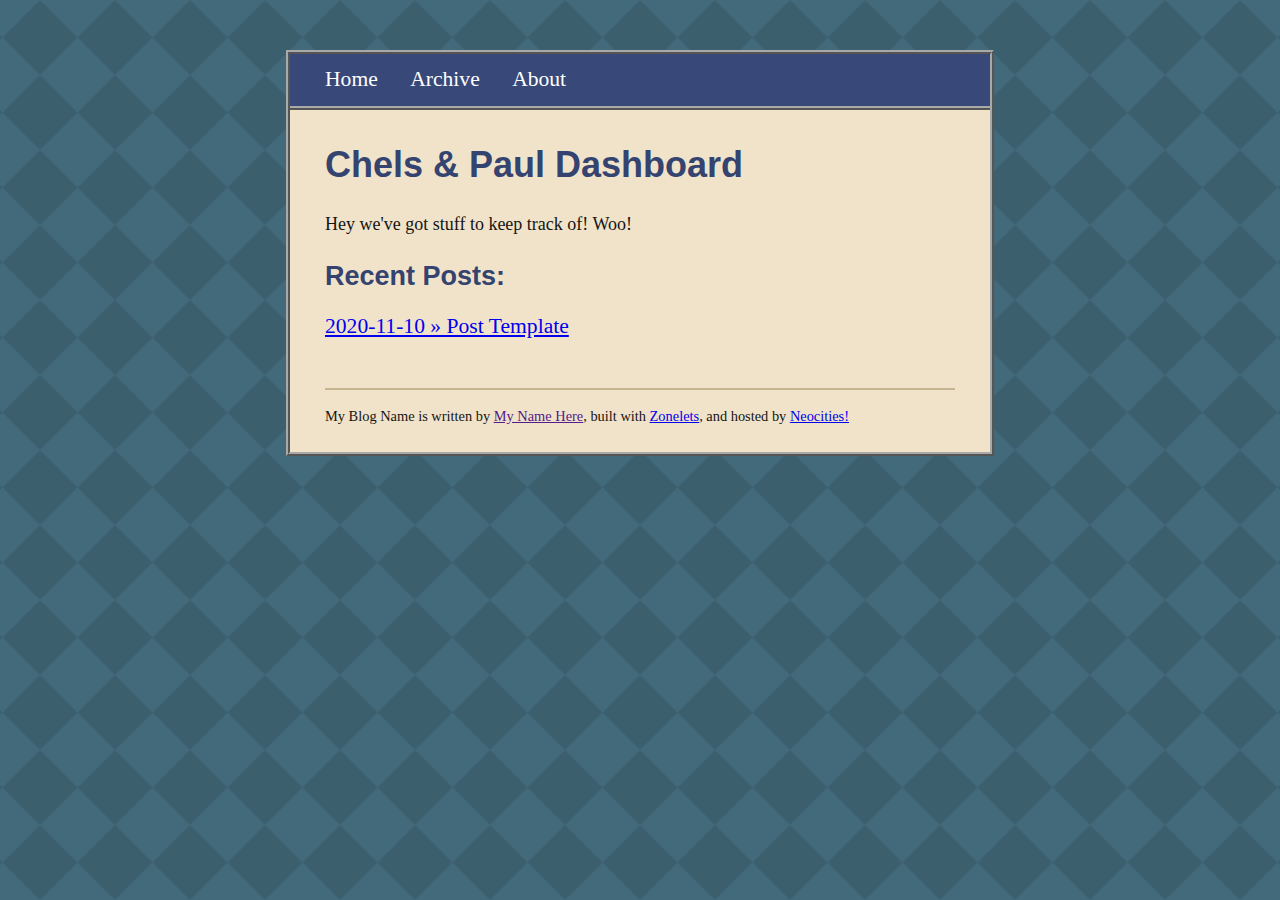
<file: static/index.html>
<!DOCTYPE html>
<html>
  <head>
    <title>Chels & Paul Dashboard</title>
    <!-- The description is not directly visible on the page. But it can show up in certain places like search engines. Probably unnecessary for most pages in your blog. -->
    <meta name="description" content="Zonelets is a scrappy blogging workflow designed to encourage creative fun on the internet!">
    <!-- This specifies the favicon (little icon on the browser tab) -->
    <link rel="icon" href="./images/favicon.png" type="image/x-icon"/>
    <!-- This helps our site look consistent across devices -->
    <meta name="viewport" content="width=device-width, initial-scale=1.0">
    <meta charset="UTF-8"> 
    <!-- Here's the link to our CSS stylesheet! -->
    <link href="./style/style.css" rel="stylesheet" type="text/css" media="all">    
  </head>
  <body>
    <div id="container">
    <div id="header">Chels & Paul Dashboard</div>
    <div id="content">    
      
      
      <h1>Chels & Paul Dashboard</h1>
      
      <p>Hey we've got stuff to keep track of! Woo!</p>

           
      
      <div id="recentpostlistdiv"></div>
      
    </div> <!-- end of div id="content" -->
    <div id="footer"></div>
    </div> <!-- end of div id="container" -->    
  <!-- Here's the link to our JavaScript! -->
  <script src="./script.js"></script>
  </body>
</html>
</file>
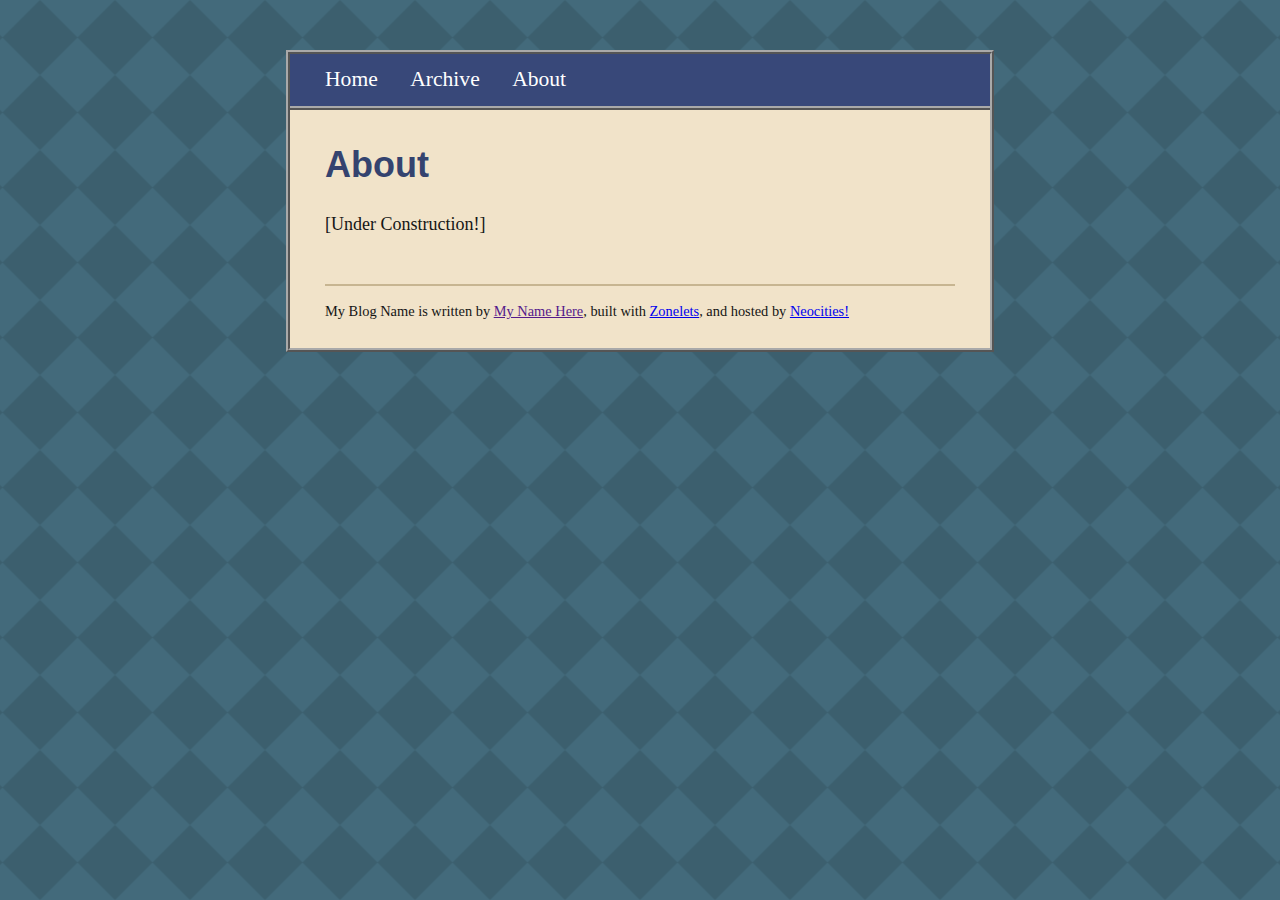
<file: static/about.html>
<!DOCTYPE html>
<html>
  <head>
    <title>About Zonelets</title>
    <link rel="icon" href="./images/favicon.png" type="image/x-icon"/>
    <meta name="viewport" content="width=device-width, initial-scale=1.0">
    <meta charset="UTF-8"> 
    <link href="./style/style.css" rel="stylesheet" type="text/css" media="all">    
  </head>
  <body>
    <div id="container">
    <div id="header">...</div>
    <div id="content">    
    
      <h1>About</h1>
      <p>[Under Construction!]</p>
      
    </div> <!-- end of div id="content" -->
    <div id="footer"></div>
    </div> <!-- end of div id="container" -->
  <script src="./script.js"></script>
  </body>
</html>
</file>
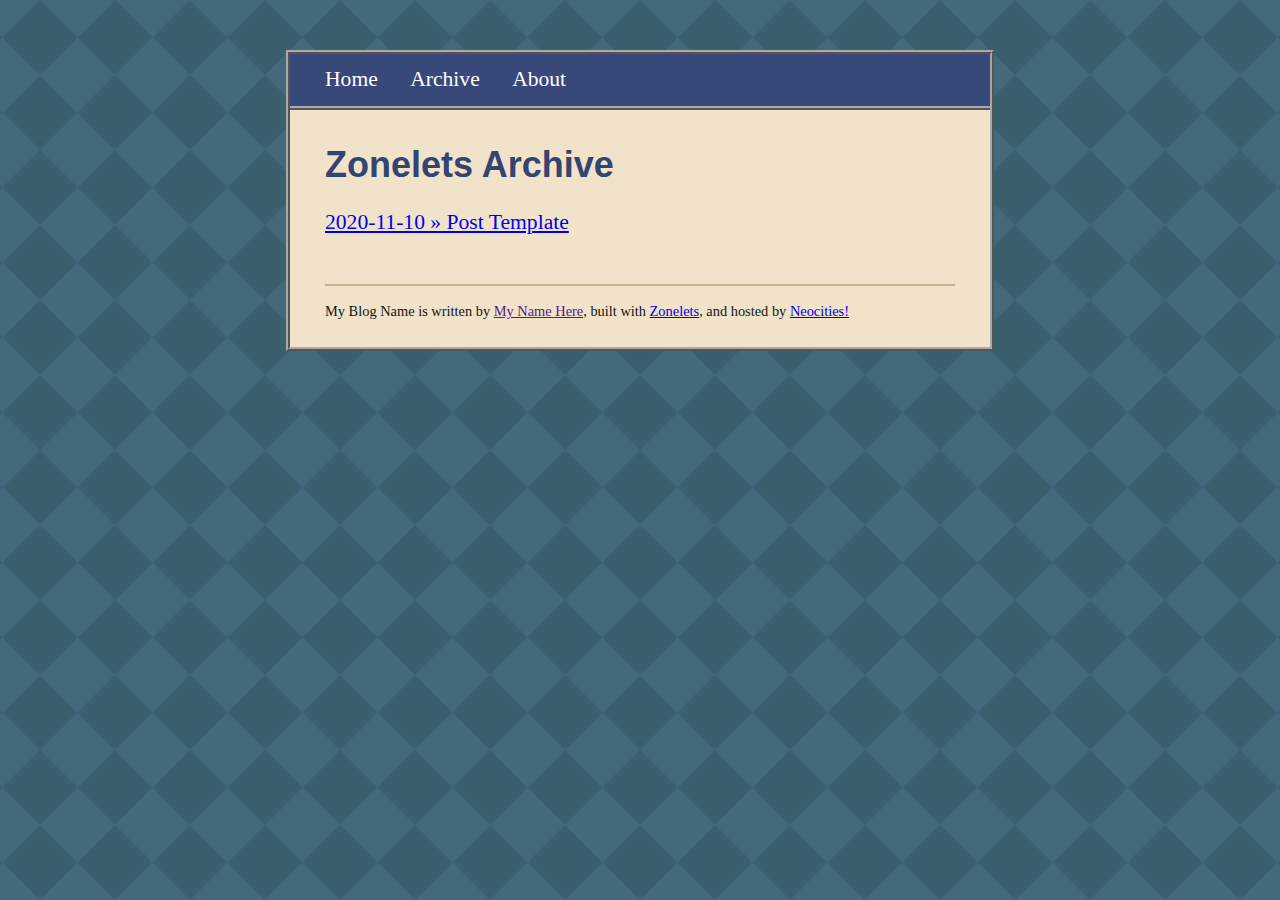
<file: static/archive.html>
<!DOCTYPE html>
<html>
  <head>
    <title>Zonelets Archive</title>
    <meta name="author" content="Marina Kittaka">
    <meta name="description" content="The full list of posts on the Zonelets blog!">
    <link rel="icon" href="./images/favicon.png" type="image/x-icon"/>
    <meta name="viewport" content="width=device-width, initial-scale=1.0">
    <meta charset="UTF-8"> 
    <link href="./style/style.css" rel="stylesheet" type="text/css" media="all">    
  </head>
  <body>
    <div id="container">
    <div id="header">...</div>
    <div id="content">    
    <h1>Zonelets Archive</h1>    
    <div id="postlistdiv"></div>
    </div> <!-- end of div id="content" -->
    <div id="footer"></div>
    </div> <!-- end of div id="container" -->
    
  <!-- Here's the link to our JavaScript! -->
  <script src="./script.js"></script>
  </body>
</html>
</file>
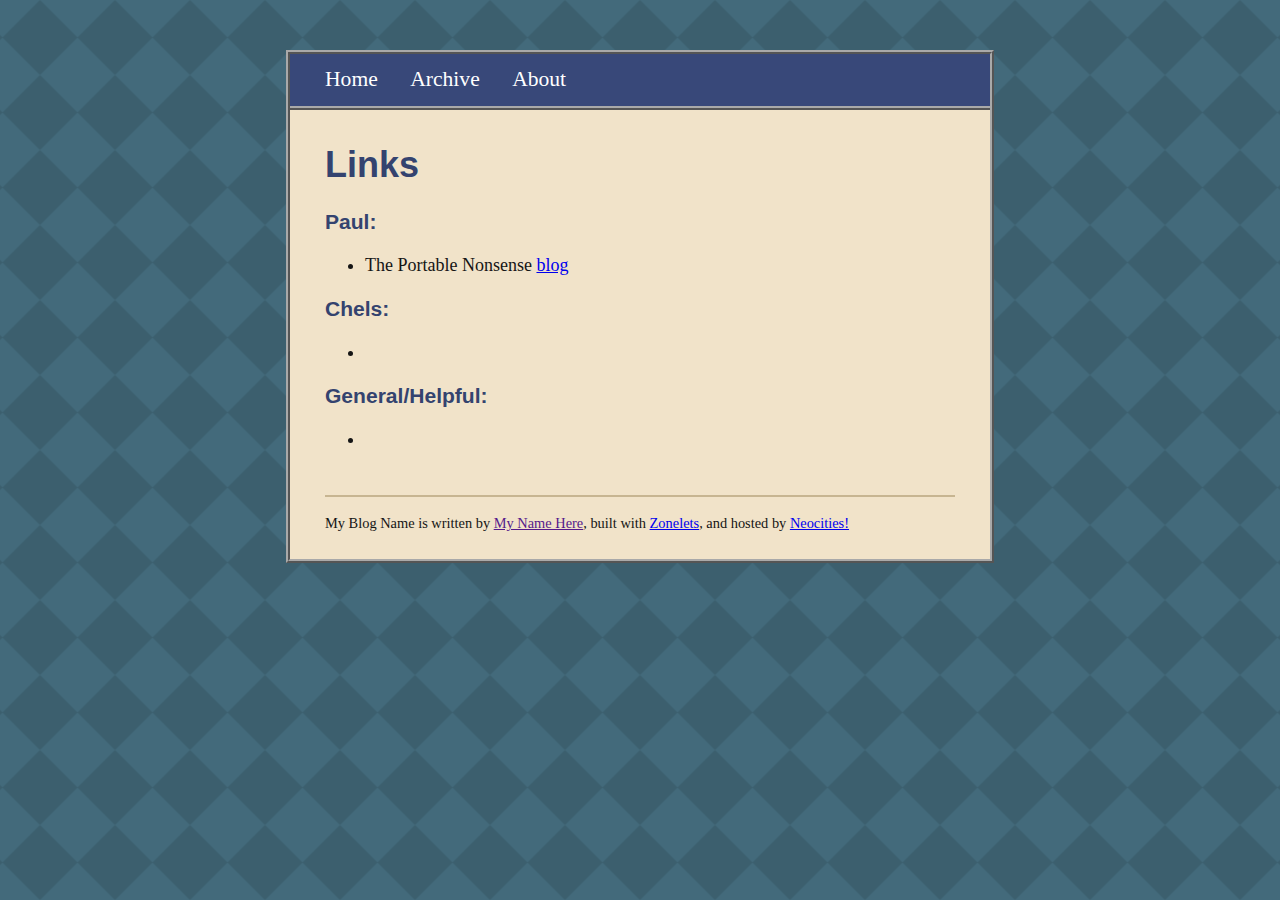
<file: static/links.html>
<!DOCTYPE html>
<html>
  <head>
    <title>Links</title>
    <link rel="icon" href="./images/favicon.png" type="image/x-icon"/>
    <meta name="viewport" content="width=device-width, initial-scale=1.0">
    <meta charset="UTF-8"> 
    <link href="./style/style.css" rel="stylesheet" type="text/css" media="all">    
  </head>
  <body>
    <div id="container">
    <div id="header">...</div>
    <div id="content">    
    
      <h1>Links</h1>
      <h3>Paul:</h3>
      <ul>
        <li>The Portable Nonsense <a href="https://portnon.bearblog.dev/">blog</a></li>
      </ul>
      <h3>Chels:</h3>
      <ul>
        <li><a href=""></a></li>
      </ul>
      <h3>General/Helpful:</h3>
      <ul>
        <li><a href=""></a></li>
      </ul>
      
    </div> <!-- end of div id="content" -->
    <div id="footer"></div>
    </div> <!-- end of div id="container" -->
  <script src="./script.js"></script>
  </body>
</html>
</file>
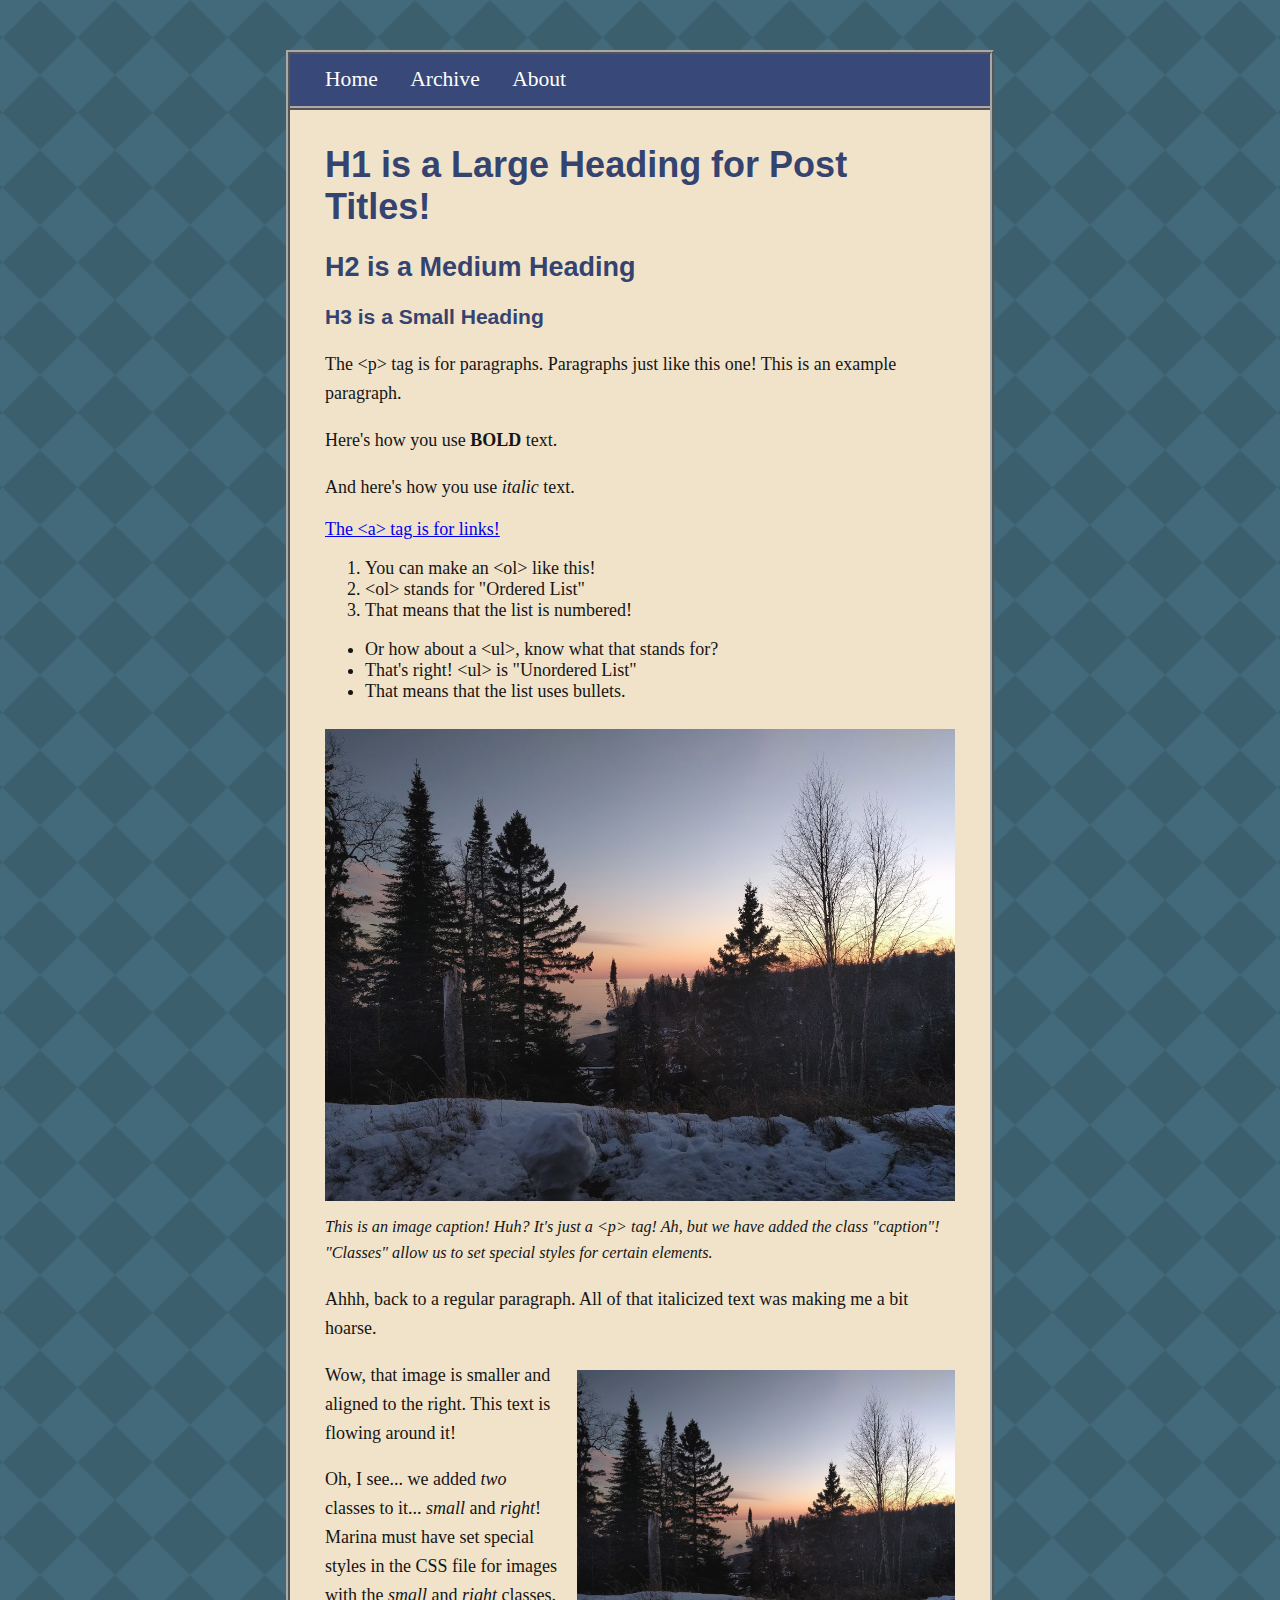
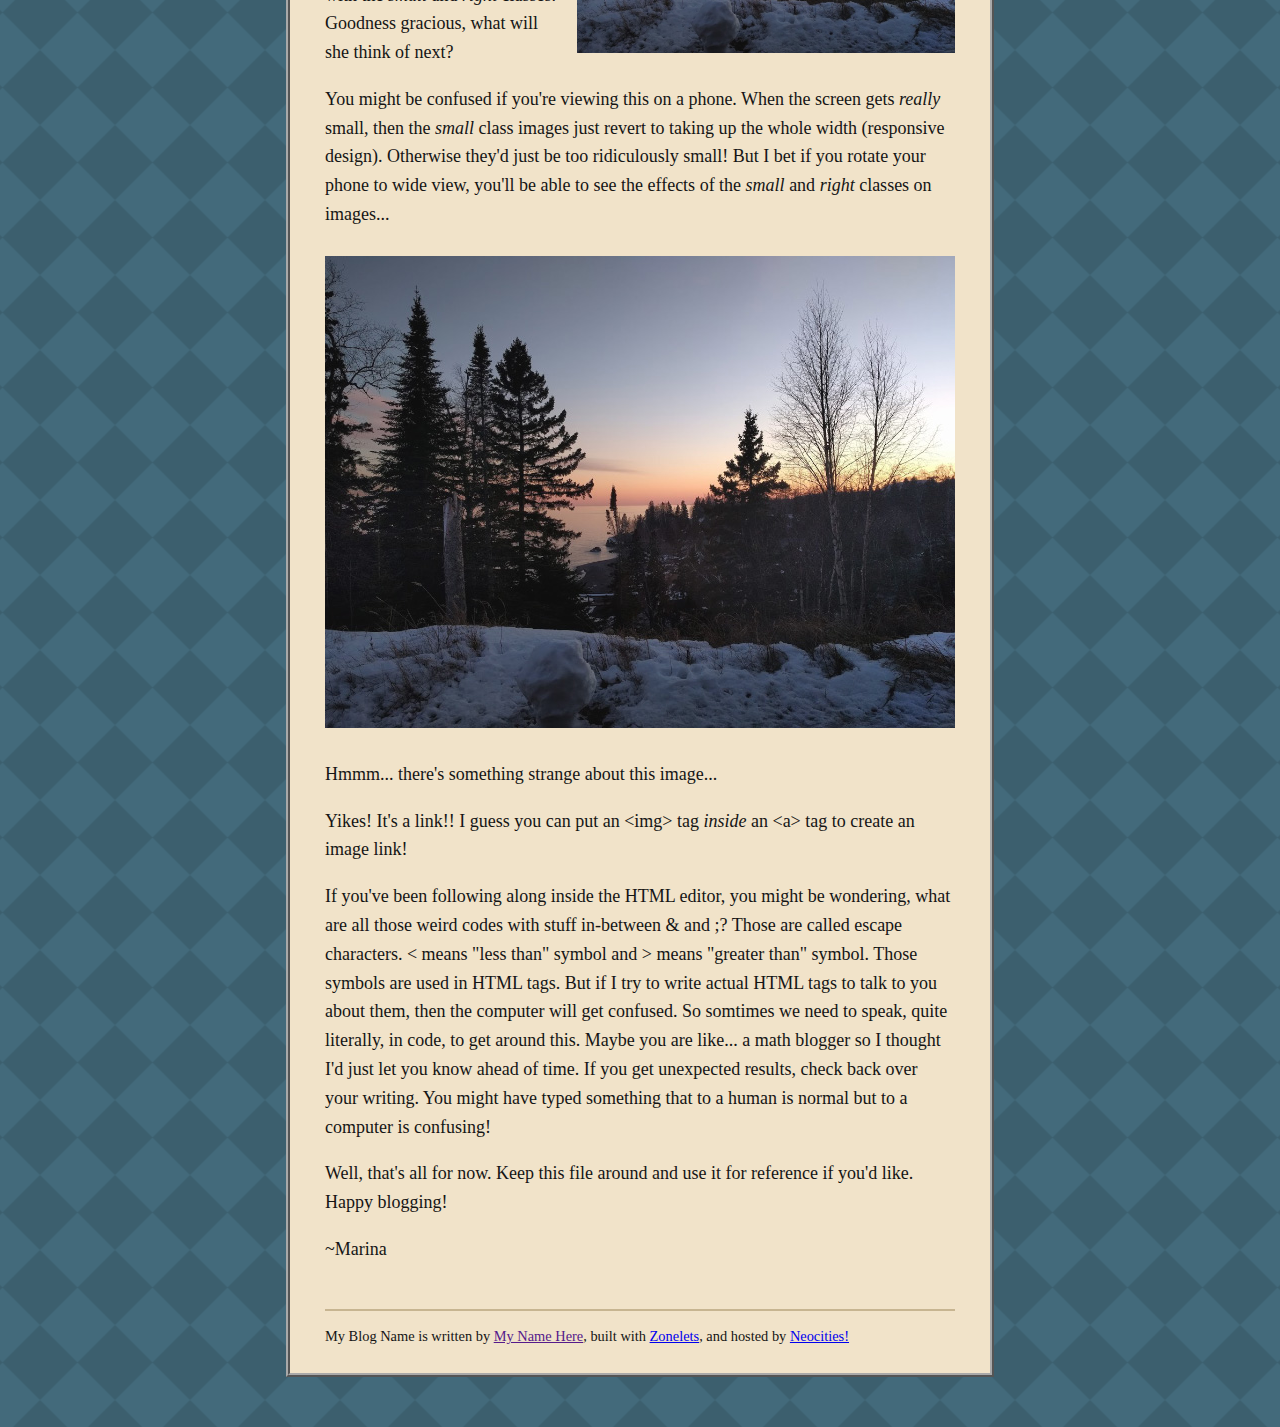
<file: static/posts/2020-11-10-HTML-cheat-sheet.html>
<!DOCTYPE html>
<html>
  <head>
    <title>Blog Post</title> <!-- If you leave title as "Blog Post", it will automatically be updated to the post title -->
    <link rel="icon" href="../images/favicon.png" type="image/x-icon"/>
    <meta name="viewport" content="width=device-width, initial-scale=1.0">
    <meta charset="UTF-8">
    <link href="../style/style.css" rel="stylesheet" type="text/css" media="all">
  </head>
  <body>
    <div id="container">
    <div id="header">...</div>
    <div id="content">
      <h1>H1 is a Large Heading for Post Titles!</h1> <!--In general, this content is automatically generated for blog posts-->
      
      <h2>H2 is a Medium Heading</h2>
      
      <h3>H3 is a Small Heading</h3>
      
      <p>The &lt;p&gt; tag is for paragraphs. Paragraphs just like this one! This is an example paragraph.</p>
      
      <p>Here's how you use <strong>BOLD</strong> text.</p>
      
      <p>And here's how you use <em>italic</em> text.</p>
      
      <a href="the_actual_link_goes_here">The &lt;a&gt; tag is for links!</a>
      
      <ol>
        <li>You can make an &lt;ol&gt; like this!</li>
        <li>&lt;ol&gt; stands for "Ordered List"</li>
        <li>That means that the list is numbered!</li>
      </ol>
      
      <ul>
        <li>Or how about a &lt;ul&gt;, know what that stands for?</li>
        <li>That's right! &lt;ul&gt;  is "Unordered List"</li>
        <li>That means that the list uses bullets.</li>
      </ul>
      
      <img src="../images/lake.jpg" alt="Concise description of lake photo for screen readers or if image fails to load.">
      <p class="caption">This is an image caption! Huh? It's just a &lt;p&gt; tag! Ah, but we have added the class "caption"! "Classes" allow us to set special styles for certain elements.<p>
      
      <p>Ahhh, back to a regular paragraph. All of that italicized text was making me a bit hoarse. </p>
      
      <img src="../images/lake.jpg" alt="Alt text" class="small right">
      
      <p>Wow, that image is smaller and aligned to the right. This text is flowing around it!</p>
      <p>Oh, I see... we added <em>two</em> classes to it... <em>small</em> and <em>right</em>! Marina must have set special styles in the CSS file for images with the <em>small</em> and <em>right</em> classes. Goodness gracious, what will she think of next?</p>
      <p>You might be confused if you're viewing this on a phone. When the screen gets <em>really</em> small, then the <em>small</em> class images just revert to taking up the whole width (responsive design). Otherwise they'd just be too ridiculously small! But I bet if you rotate your phone to wide view, you'll be able to see the effects of the <em>small</em> and <em>right</em> classes on images...</p>
      
      <a href=""><img src="../images/lake.jpg" alt="Alt text"></a>
      <p>Hmmm... there's something strange about this image...</p>
      <p>Yikes! It's a link!! I guess you can put an &lt;img&gt; tag <em>inside</em> an &lt;a&gt; tag to create an image link!</p>
      <p>If you've been following along inside the HTML editor, you might be wondering, what are all those weird codes with stuff in-between & and ;? Those are called escape characters. &lt; means "less than" symbol and &gt; means "greater than" symbol. Those symbols are used in HTML tags. But if I try to write actual HTML tags to talk to you about them, then the computer will get confused. So somtimes we need to speak, quite literally, in code, to get around this. Maybe you are like... a math blogger so I thought I'd just let you know ahead of time. If you get unexpected results, check back over your writing. You might have typed something that to a human is normal but to a computer is confusing!</p>
      
      
      
      <!--You can have empty space in your HTML file. It will just be ignored.-->
      
      
      
      <p>Well, that's all for now. Keep this file around and use it for reference if you'd like. Happy blogging!</p>
      <p>~Marina</p>
    </div> <!-- end of div id="content" -->
    <div id="footer"></div>
    </div> <!-- end of div id="container" -->
  <!-- Here's the link to our JavaScript! -->
  <script src="../script.js"></script>
  </body>
</html>
</file>
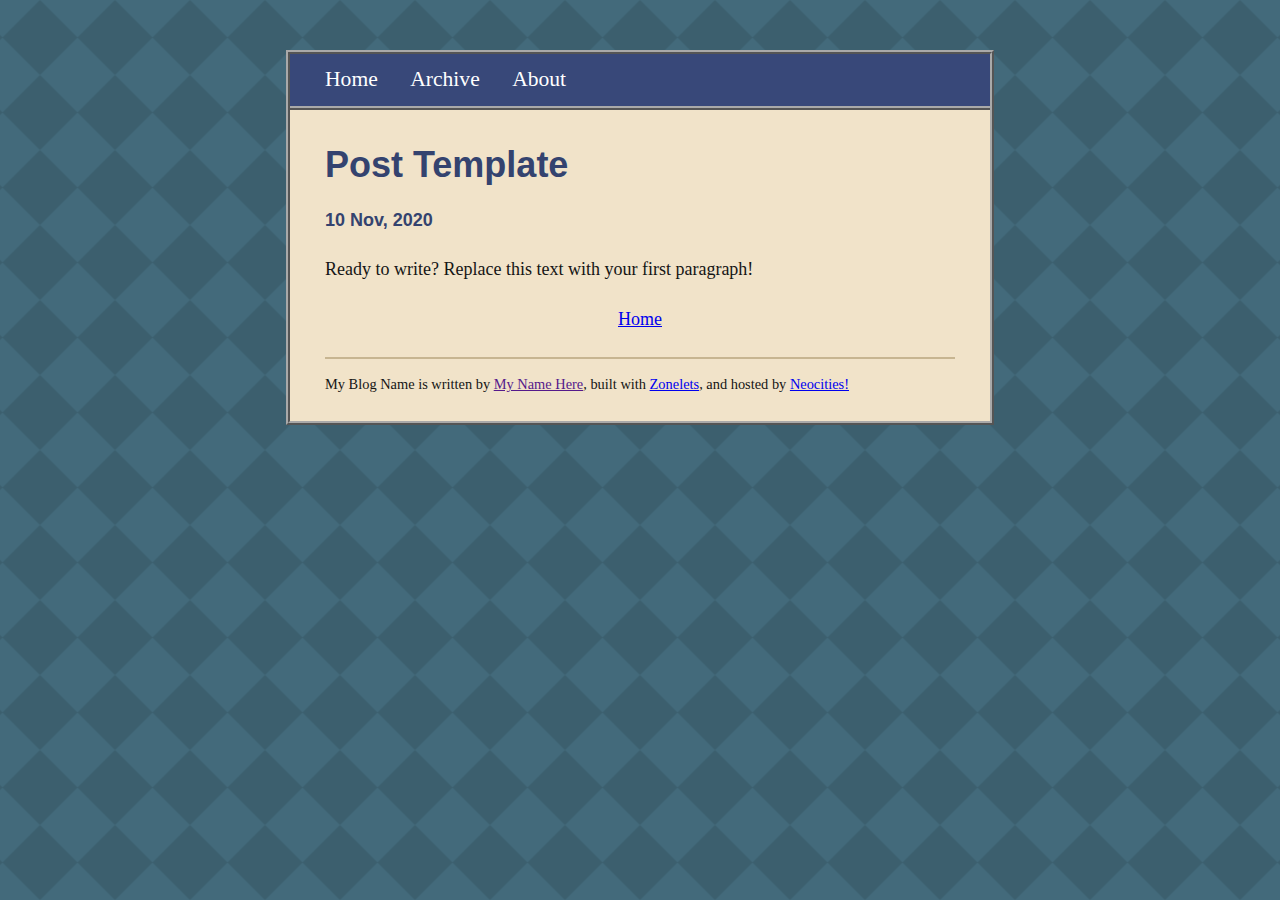
<file: static/posts/2020-11-10-Post-Template.html>
<!DOCTYPE html>
<html>
  <head>
    <title>Blog Post</title> <!-- If you leave title as "Blog Post", it will automatically be updated to the post title -->
    <link rel="icon" href="../images/favicon.png" type="image/x-icon"/>
    <meta name="viewport" content="width=device-width, initial-scale=1.0">
    <meta charset="UTF-8"> 
    <link href="../style/style.css" rel="stylesheet" type="text/css" media="all">    
  </head>
  <body>
    <div id="container">
    <div id="header">...</div>
    <div id="content">
      <h1 id="postTitleH1"></h1>
      <h4 id="postDate"></h4>
      
      <p>Ready to write? Replace this text with your first paragraph!</p>
      
      
    <div id="nextprev"></div>
    </div> <!-- end of div id="content" -->
    <div id="footer"></div>
    </div> <!-- end of div id="container" -->
  <!-- Here's the link to our JavaScript! -->
  <script src="../script.js"></script>
  </body>
</html>
</file>
<file: static/style/style.css>
/* CSS is how you can add style to your website, such as colors, fonts, and positioning of your
   HTML content. To learn how to do something, just try searching Google for questions like
   "how to change link color." */

body {
  background-color: #436a7b;
  background-image: url('../images/bg_diamond.png');
	background-position: top;
  font-size: 18px;
  font-family: Georgia, "Times New Roman", serif;
  margin: 0;
}

p {
  line-height: 1.6em; /*I find the default HTML line-height tends to be a bit claustrophobic for main text*/
}

hr {
  border: solid #c7b591;
  border-width: 2px 0 0 0;
}

img {
  max-width: 100%;
  height: auto;
  margin-top: 0.5em;
  margin-bottom: 0.5em;
}
.right {
  float: right;
  margin-left: 1em;
}
.left {
  float: left;
  margin-right: 1em;
}
.center {
  display: block;
  margin-right: auto;
  margin-left: auto;
  text-align: center;
}
@media only screen and (min-width: 600px) {
  .small {
    max-width: 60%;
    height: auto;
  }
}
.caption {
  margin-top: 0;
  font-size: 0.9em;
  font-style: italic;
}

a:hover { 
  background-color: #fff6e6;
}

h1, h2, h3, h4, h5 {
  font-family: Tahoma, Geneva, sans-serif;
  color: #34436f;
}

/*#CONTAINER is the rectangle that contains everything but the background!*/
#container {
  margin: 3em auto;
  width: 90%;
	max-width: 700px;
	background-color: #f1e3c9;
  color: #151515; 
  outline-color: #a9a9a9;
  outline-style: ridge;
  outline-width: 4px;
  outline-offset: 0;
}

#content {
  padding: 10px 5% 20px 5%;
}


/*HEADER STYLE*/
#header {
  background-color: #384879;
  padding: 0 5%;
  border-color: #a9a9a9;
  border-style: ridge;
  border-width: 0 0 4px 0;
}
#header ul {
  list-style-type: none;
  padding: 0.5em 0;
  margin: 0;
}
#header li {
  font-size: 1.2em;
  display: inline-block;
  margin-right: 1.5em;
  margin-bottom: 0.2em;
  margin-top: 0.2em;
}
#header li a {
  color: white;
  text-decoration: none;
  background-color: inherit;
}
#header li a:hover {
  text-decoration: underline;
}

/*POST LIST STYLE*/
#postlistdiv ul {
  font-size: 1.2em;
  padding: 0;
  list-style-type: none;
}
#recentpostlistdiv ul {
  font-size: 1.2em;
  padding: 0;
  list-style-type: none;
}
.moreposts {
  font-size: 0.8em;
  margin-top: 0.2em;
}

/*NEXT AND PREVIOUS LINKS STYLE*/
#nextprev {
  text-align: center;
  margin-top: 1.4em;
}

/*DISQUS STYLE*/
#disqus_thread {
  margin-top: 1.6em;
}

/*FOOTER STYLE*/
#footer {
  font-size: 0.8em;
  padding: 0 5% 10px 5%;
}
</file>
